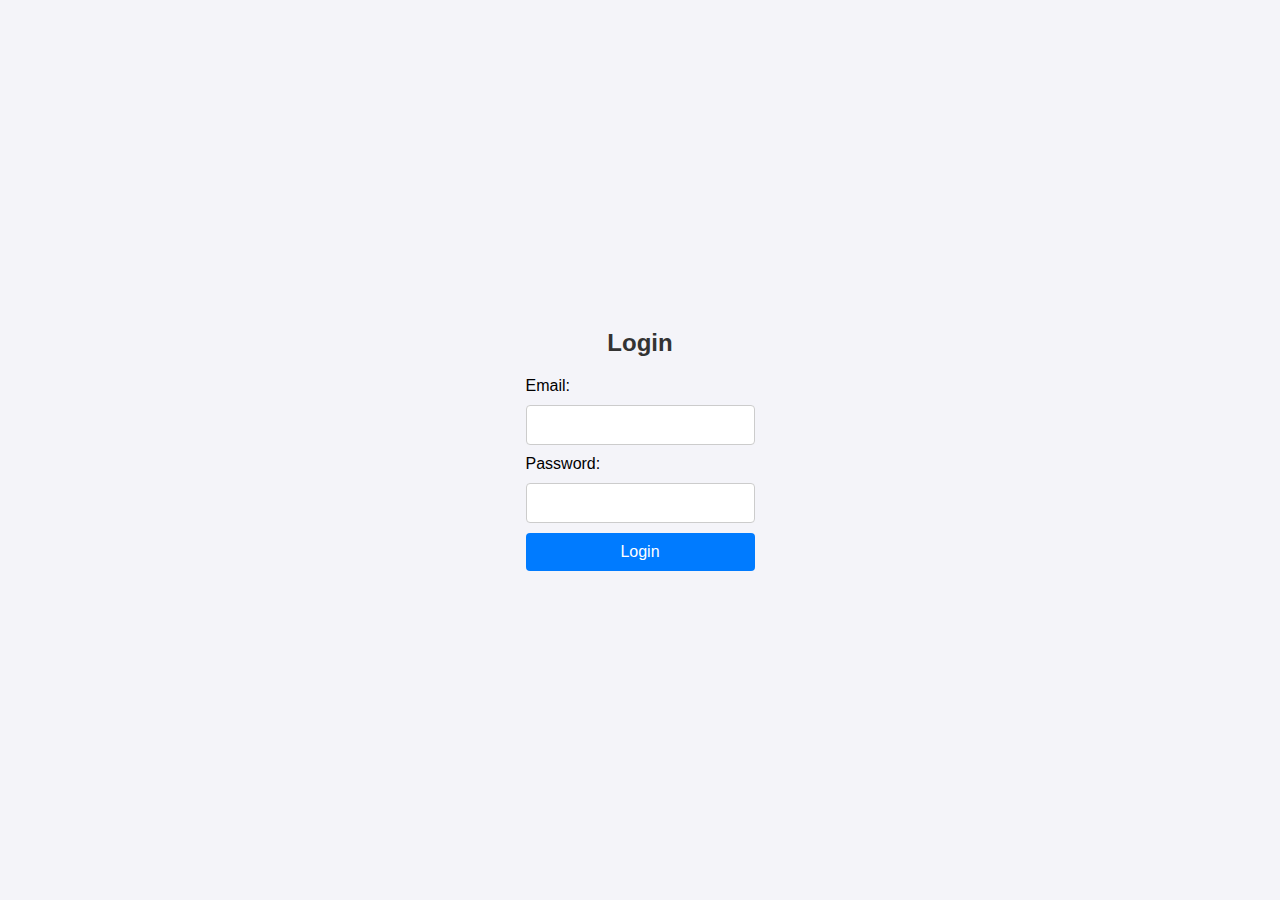
<file: Student Portal/index.html>
<!DOCTYPE html>
<html lang="en">
<head>
  <meta charset="UTF-8">
  <meta name="viewport" content="width=device-width, initial-scale=1.0">
  <title>Login</title>
  <link rel="stylesheet" href="style.css">

</head>
<body>
  <div class="login-container">
    <h2>Login</h2>
    <form id="loginForm">
      <label for="email">Email:</label><br>
      <input type="email" id="email" name="email" required><br>
      <label for="password">Password:</label><br>
      <input type="password" id="password" name="password" required><br>
      <button type="submit">Login</button>
    </form>
  </div>

  <script>
  document.getElementById('loginForm').addEventListener('submit', function(event) {
  event.preventDefault();

  // Get email and password from form inputs
  const email = document.getElementById('email').value;
  const password = document.getElementById('password').value;

  // Dummy logic for redirecting based on email
  // This is only checking if the email is 'admin@gmail.com'
  if (email === 'admin@gmail.com') {
    // Redirect to Admin Dashboard
    window.location.href = 'Admin/admin.html';
  } else {
    // Redirect to Student Dashboard
    window.location.href = 'Student/student.html';
  }
});

  </script>
  <script type="module" src="firebase.js"></script>
</body>
</html>
</file>
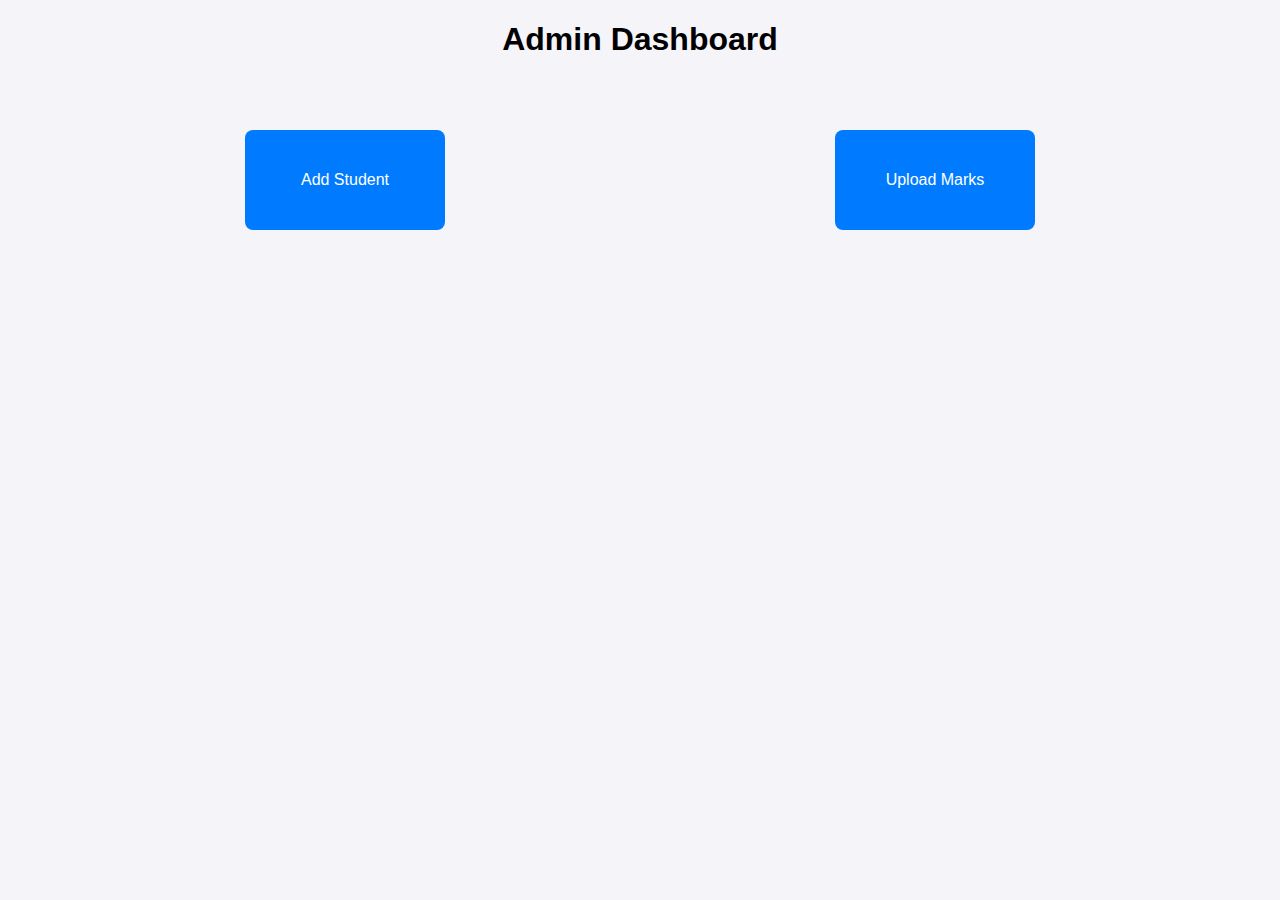
<file: Student Portal/Admin/admin.html>
<!DOCTYPE html>
<html lang="en">
<head>
  <meta charset="UTF-8">
  <meta name="viewport" content="width=device-width, initial-scale=1.0">
  <title>Admin Dashboard</title>
  <style>
    body {
      font-family: Arial, sans-serif;
      margin: 0;
      padding: 0;
      background-color: #f4f4f9;
    }
    .dashboard {
      display: flex;
      justify-content: space-around;
      padding: 50px;
    }
    .box {
      width: 200px;
      height: 100px;
      background-color: #007bff;
      color: white;
      display: flex;
      justify-content: center;
      align-items: center;
      border-radius: 8px;
      cursor: pointer;
    }
  </style>
</head>
<body>
  <h1 style="text-align:center;">Admin Dashboard</h1>
  <div class="dashboard">
    <div class="box" onclick="window.location.href='Add Student/add-student.html'">
      Add Student
    </div>
    <div class="box" onclick="window.location.href='Add marks/add-marks.html'">
      Upload Marks
    </div>
  </div>
</body>
</html>
</file>
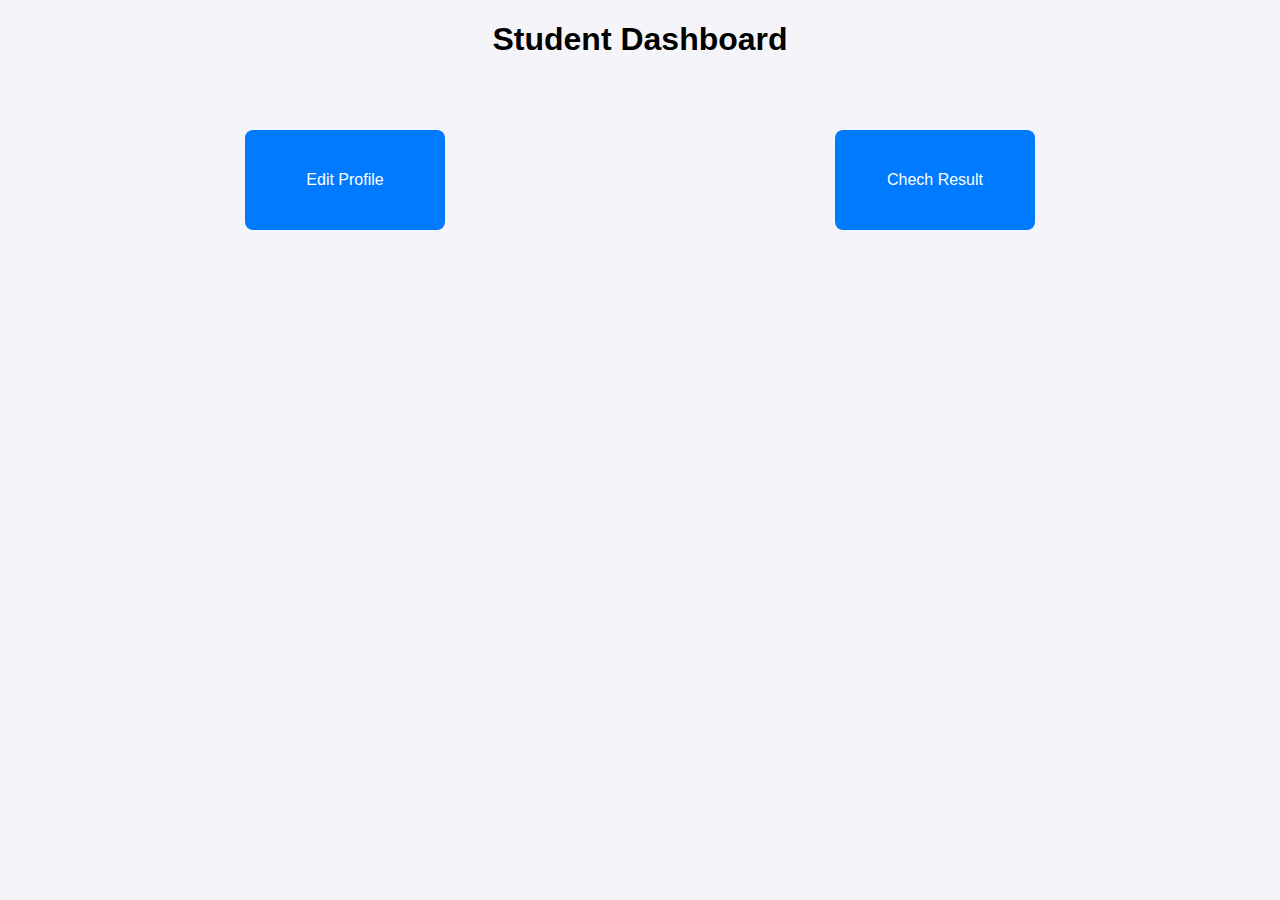
<file: Student Portal/Student/student.html>
<!DOCTYPE html>
<html lang="en">
<head>
  <meta charset="UTF-8">
  <meta name="viewport" content="width=device-width, initial-scale=1.0">
  <title>Student Dashboard</title>
  <style>
    body {
      font-family: Arial, sans-serif;
      margin: 0;
      padding: 0;
      background-color: #f4f4f9;
    }
    .dashboard {
      display: flex;
      justify-content: space-around;
      padding: 50px;
    }
    .box {
      width: 200px;
      height: 100px;
      background-color: #007bff;
      color: white;
      display: flex;
      justify-content: center;
      align-items: center;
      border-radius: 8px;
      cursor: pointer;
    }
  </style>
</head>
<body>
  <h1 style="text-align:center;">Student Dashboard</h1>
  <div class="dashboard">
    <div class="box" onclick="window.location.href='Edit profile/edit-profile.html'">
      Edit Profile
    </div>
    <div class="box" onclick="window.location.href='Check result/check-result.html'">
      Chech Result
    </div>
  </div>
</body>
</html>
</file>
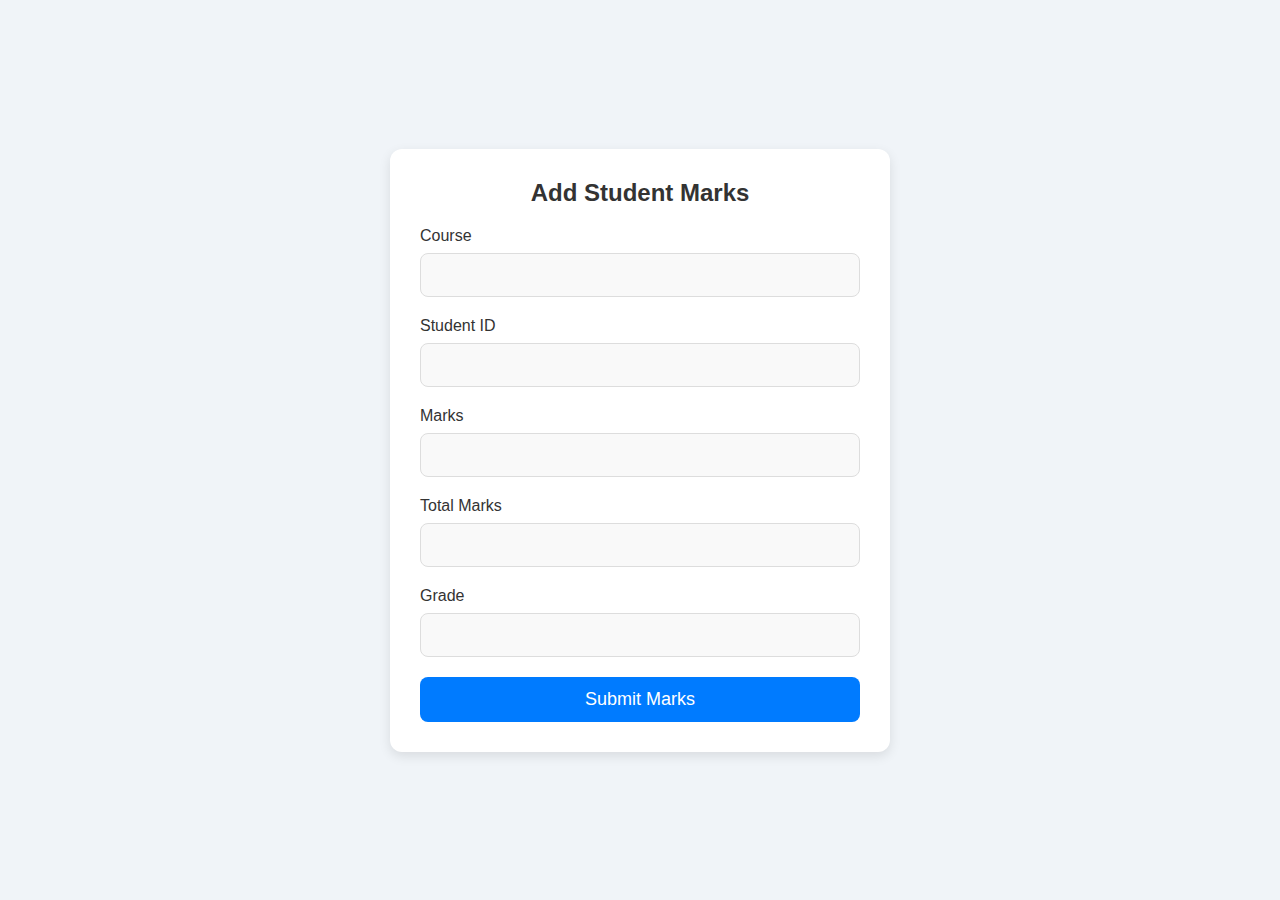
<file: Student Portal/Admin/Add marks/add-marks.html>
<!DOCTYPE html>
<html lang="en">
<head>
  <meta charset="UTF-8">
  <meta name="viewport" content="width=device-width, initial-scale=1.0">
  <title>Upload Marks</title>
  <link rel="stylesheet" href="style.css">


</head>
<body>
   
      <div class="form-container">
        <h2>Add Student Marks</h2>
        <form id="addMarksForm">
          <label for="course">Course</label>
          <input type="text" id="course" name="course" required>
    
          <label for="studentId">Student ID</label>
          <input type="text" id="studentId" name="studentId" required>
    
          <label for="marks">Marks</label>
          <input type="number" id="marks" name="marks" required>
    
          <label for="totalMarks">Total Marks</label>
          <input type="number" id="totalMarks" name="totalMarks" required>
    
          <label for="grade">Grade</label>
          <input type="text" id="grade" name="grade" required>
    
          <button type="submit">Submit Marks</button>

        </form>
      </div>
    
    
  <script>
    document.getElementById('uploadMarksForm').addEventListener('submit', function(event) {
      event.preventDefault();

      // Collect form data
      const marksData = {
        course: document.getElementById('course').value,
        studentId: document.getElementById('studentId').value,
        marks: document.getElementById('marks').value,
        totalMarks: document.getElementById('totalMarks').value,
        grade: document.getElementById('grade').value,
      };

      // Firebase logic to upload marks here
      // Example: firebase.database().ref('marks').push(marksData);
     
// Initialize Firebase
const firebaseConfig = {
apiKey: "AIzaSyBOatBGI7S01yt2EV8nR21E61hjNYNkkFg",
authDomain: "student-portal-f600d.firebaseapp.com",
projectId: "student-portal-f600d",
storageBucket: "student-portal-f600d.appspot.com",
messagingSenderId: "221651746567",
appId: "1:221651746567:web:ed059ac16f2d28910e8fa2",
measurementId: "G-1NQCHMWSZL"
};


// Initialize Firebase
firebase.initializeApp(firebaseConfig);

// Add event listener to the form
document.getElementById('marksForm').addEventListener('submit', function(event) {
  event.preventDefault();

  // Get form values
  const course = document.getElementById('course').value;
  const studentId = document.getElementById('studentId').value;
  const marks = document.getElementById('marks').value;
  const totalMarks = document.getElementById('totalMarks').value;
  const grade = document.getElementById('grade').value;

  // Create marks data object
  const marksData = {
    course: course,
    studentId: studentId,
    marks: marks,
    totalMarks: totalMarks,
    grade: grade
  };

  // Push data to Firebase Realtime Database
  firebase.database().ref('marks').push(marksData)
    .then(() => {
      alert('Marks uploaded successfully!');
      // Optionally, you can clear the form after submission
      document.getElementById('marksForm').reset();
    })
    .catch((error) => {
      console.error('Error uploading marks: ', error);
    });
});




      console.log('Marks uploaded:', marksData);
    });
  </script>
</body>
</html>
</file>
<file: Student Portal/style.css>
/* Global Reset */
* {
    margin: 0;
    padding: 0;
    box-sizing: border-box;
  }
  
  body {
    font-family: Arial, sans-serif;
    background-color: #f4f4f9;
    display: flex;
    justify-content: center;
    align-items: center;
    height: 100vh;
    margin: 0;
  }
  
  /* Container Styles */
  .container, .form-container, .dashboard {
    background-color: white;
    padding: 20px;
    box-shadow: 0 0 10px rgba(0, 0, 0, 0.1);
    border-radius: 8px;
    width: 100%;
    max-width: 400px; /* Responsive */
    margin: 20px auto;
  }
  
  /* Form Input Styles */
  input[type="text"], input[type="email"], input[type="password"], input[type="number"], select {
    width: 100%;
    padding: 10px;
    margin: 10px 0;
    border-radius: 4px;
    border: 1px solid #ccc;
    font-size: 16px;
  }
  
  button {
    width: 100%;
    padding: 10px;
    background-color: #007bff;
    border: none;
    color: white;
    font-size: 16px;
    border-radius: 4px;
    cursor: pointer;
    transition: background-color 0.3s ease;
  }
  
  button:hover {
    background-color: #0056b3;
  }
  
  /* Heading Styles */
  h1, h2 {
    text-align: center;
    margin-bottom: 20px;
    color: #333;
  }
  
  /* Dashboard Boxes */
  .dashboard {
    display: flex;
    justify-content: space-around;
    flex-wrap: wrap;
  }
  
  .box {
    width: 45%;
    padding: 20px;
    background-color: #007bff;
    color: white;
    text-align: center;
    border-radius: 8px;
    cursor: pointer;
    margin: 10px 0;
    transition: background-color 0.3s ease;
  }
  
  .box:hover {
    background-color: #0056b3;
  }
  
  /* Media Queries for Responsive Design */
  @media (max-width: 768px) {
    .box {
      width: 100%; /* Stacks boxes in smaller screens */
    }
  
    .dashboard {
      padding: 0 10px;
    }
  }
</file>
<file: Student Portal/Admin/Add marks/style.css>
/* Global Reset */
* {
    margin: 0;
    padding: 0;
    box-sizing: border-box;
  }
  
  body {
    font-family: 'Poppins', sans-serif;
    background-color: #f0f4f8;
    display: flex;
    justify-content: center;
    align-items: center;
    height: 100vh;
    margin: 0;
  }
  
  .form-container {
    background-color: white;
    padding: 30px;
    border-radius: 12px;
    box-shadow: 0 4px 12px rgba(0, 0, 0, 0.1);
    max-width: 500px;
    width: 100%;
  }
  
  h2 {
    text-align: center;
    margin-bottom: 20px;
    font-weight: 600;
    color: #333;
  }
  
  label {
    font-size: 16px;
    color: #333;
    display: block;
    margin-bottom: 8px;
    font-weight: 500;
  }
  
  input[type="text"], input[type="number"], select {
    width: 100%;
    padding: 12px 15px;
    border-radius: 8px;
    border: 1px solid #ddd;
    margin-bottom: 20px;
    font-size: 16px;
    background-color: #f9f9f9;
    transition: border-color 0.3s ease, box-shadow 0.3s ease;
  }
  
  input:focus, select:focus {
    border-color: #007bff;
    box-shadow: 0 0 6px rgba(0, 123, 255, 0.5);
    outline: none;
  }
  
  button {
    width: 100%;
    padding: 12px;
    background-color: #007bff;
    border: none;
    color: white;
    font-size: 18px;
    font-weight: 500;
    border-radius: 8px;
    cursor: pointer;
    transition: background-color 0.3s ease, box-shadow 0.3s ease;
  }

  
  button:hover {
    background-color: #0056b3;
    box-shadow: 0 4px 12px rgba(0, 123, 255, 0.3);
  }
  
  /* Responsive Design */
  @media (max-width: 768px) {
    .form-container {
      padding: 20px;
      max-width: 90%;
    }
  }
</file>
